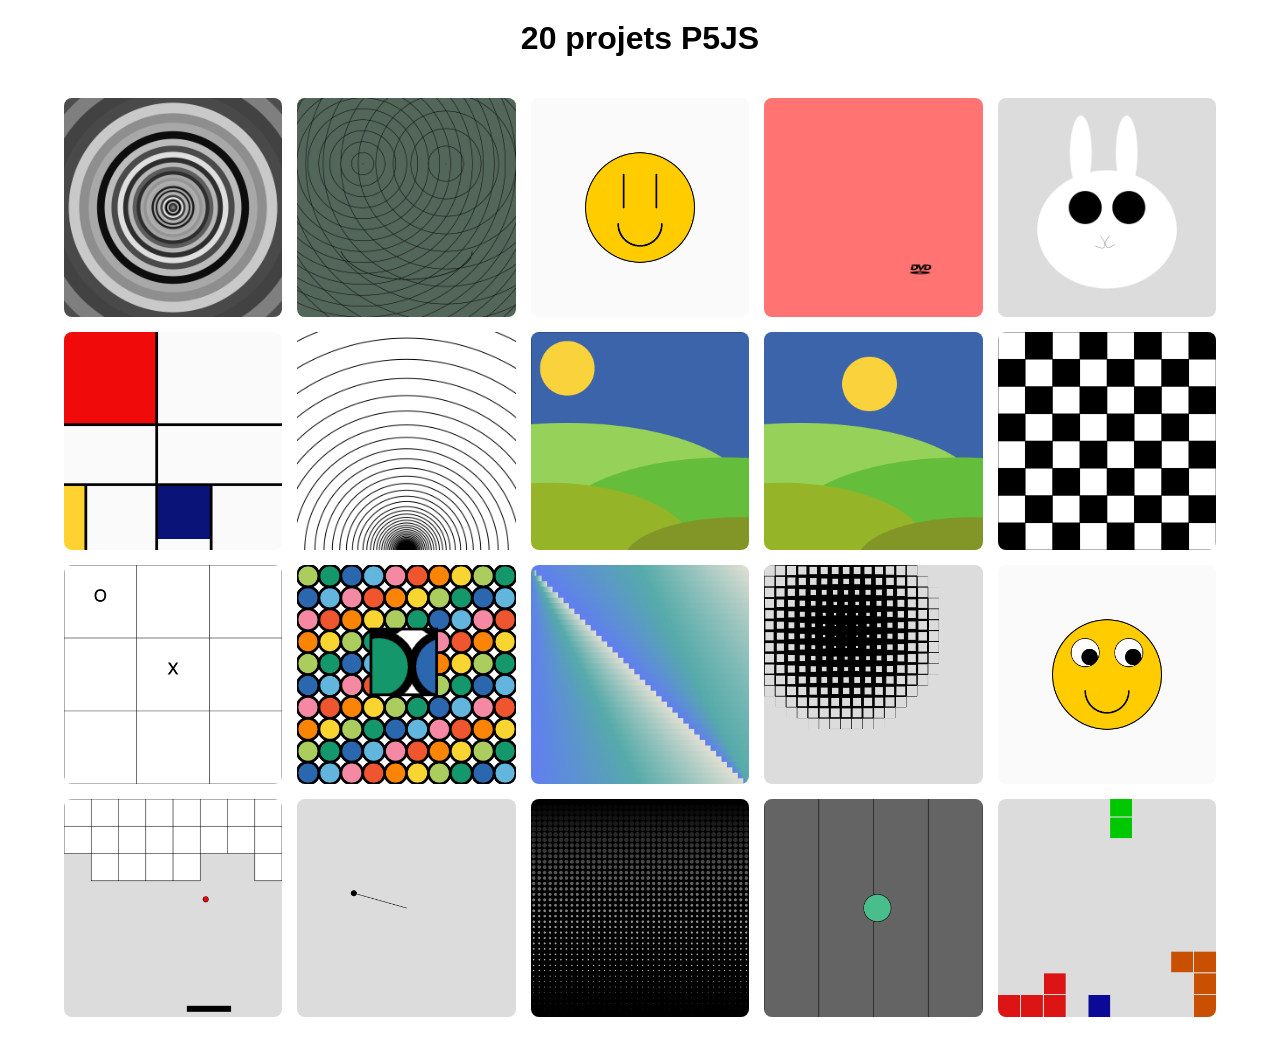
<file: index.html>
<!DOCTYPE html>
<html lang="fr">
<head>
  <meta charset="UTF-8" />
  <meta name="viewport" content="width=device-width, initial-scale=1.0"/>
  <title>20 projets P5JS</title>
  <style>
    body {
      font-family: 'Gill Sans', sans-serif;
      min-height: 100vh;
      margin: 0;
      padding: 0;
      display: flex;
      flex-direction: column;
      align-items: center;
    }

    h1 {
      text-align: center;
      margin-top: 20px;
    }

    .grid-liens {
      display: grid;
      grid-template-columns: repeat(5, 1fr);
      gap: 15px;
      padding: 20px;
      width: 90%;
      max-width: 1200px;
    }

    .grid-liens a img {
      width: 100%;
      height: auto;
      display: block;
      border-radius: 8px;
      transition: transform 0.2s;
    }

    .grid-liens a img:hover {
      transform: scale(1.05);
    }

    @media (max-width: 768px) {
      .grid-liens {
        grid-template-columns: repeat(2, 1fr);
      }
    }

    @media (max-width: 480px) {
      .grid-liens {
        grid-template-columns: 1fr;
      }
    }
  </style>
</head>
<body>
  <h1>20 projets P5JS</h1>

  <div class="grid-liens">
    <a href="01_projet 1/projet1.html"><img src="images/projet 1.png" alt="Projet 1"></a>

    <a href="02_projet visage/projet visage.html"><img src="images/projet visage.png" alt="Projet visage"></a>

    <a href="03_emoji/emoji.html"><img src="images/emoji.png" alt="Emoji"></a>

    <a href="04_logo DVD/logo DVD.html"><img src="images/logo DVD.png" alt="Logo DVD"></a>

    <a href="05_lapin avec des yeux qui glignent/lapin avec des yeux qui glignent.html">
        <img src="images/lapin avec des yeux qui glignent.png" alt="Lapin avec des yeux qui glignent"></a>

    <a href="06_mondrian/mondrian.html"><img src="images/mondrian.png" alt="Mondrian"></a>

    <a href="07_Tunnel/Tunnel.html"><img src="images/tunnel.png" alt="Tunnel"></a>

    <a href="08_Paysage fixe/Paysage fixe.html"><img src="images/paysage fixe.png" alt="Paysage fixe"></a>

    <a href="09_Paysage soleil qui bouge/Paysage soleil qui bouge.html">
        <img src="images/paysage soleil qui bouge.png" alt="Paysage soleil qui bouge"></a>

    <a href="10_Plateau jeu d’echec/Plateau jeu d’echec.html">
        <img src="images/plateau jeu d'echec.png" alt="Plateau jeu d'échec"></a>

    <a href="11_Morpion/Morpion.html"><img src="images//morpion.png" alt="Morpion"></a>

    <a href="12_Effet loupe/Effet loupe.html"><img src="images/effet loupe.png" alt="Effet loupe"></a>

    <a href="13_Degrade animation/Degrade animation.html">
        <img src="images/degrade animation.png" alt="Dégradé animation"></a>

    <a href="14_Grille interactive/Grille interactive.html">
        <img src="images/grille interactive.png" alt="Grille interactive"></a>

    <a href="15_Emoji qui suit du regard/Emoji qui suit du regard.html">
        <img src="images/emoji qui suit du regard.png" alt="Image 15"></a>

    <a href="16_Casse briques/Casse briques.html"><img src="images//casse brique.png" alt="Casse brique"></a>

    <a href="17_Pendule tournant/Pendule tournant.html">
        <img src="images/pendule tournant.png" alt="Pendule tournant"></a>

    <a href="18_Grille de points/Grille de points.html"><img src="images/grille de points.png" alt="Image 18"></a>
    
    <a href="19_Balle qui change de couleur/Balle qui change de couleur.html">
        <img src="images/balle qui change de couleur.png" alt="balle qui change de couleur"></a>

    <a href="20_Tetris/Tetris.html"><img src="images/tetris.png" alt="Tetris"></a>
  </div>
</body>
</html>
</file>
